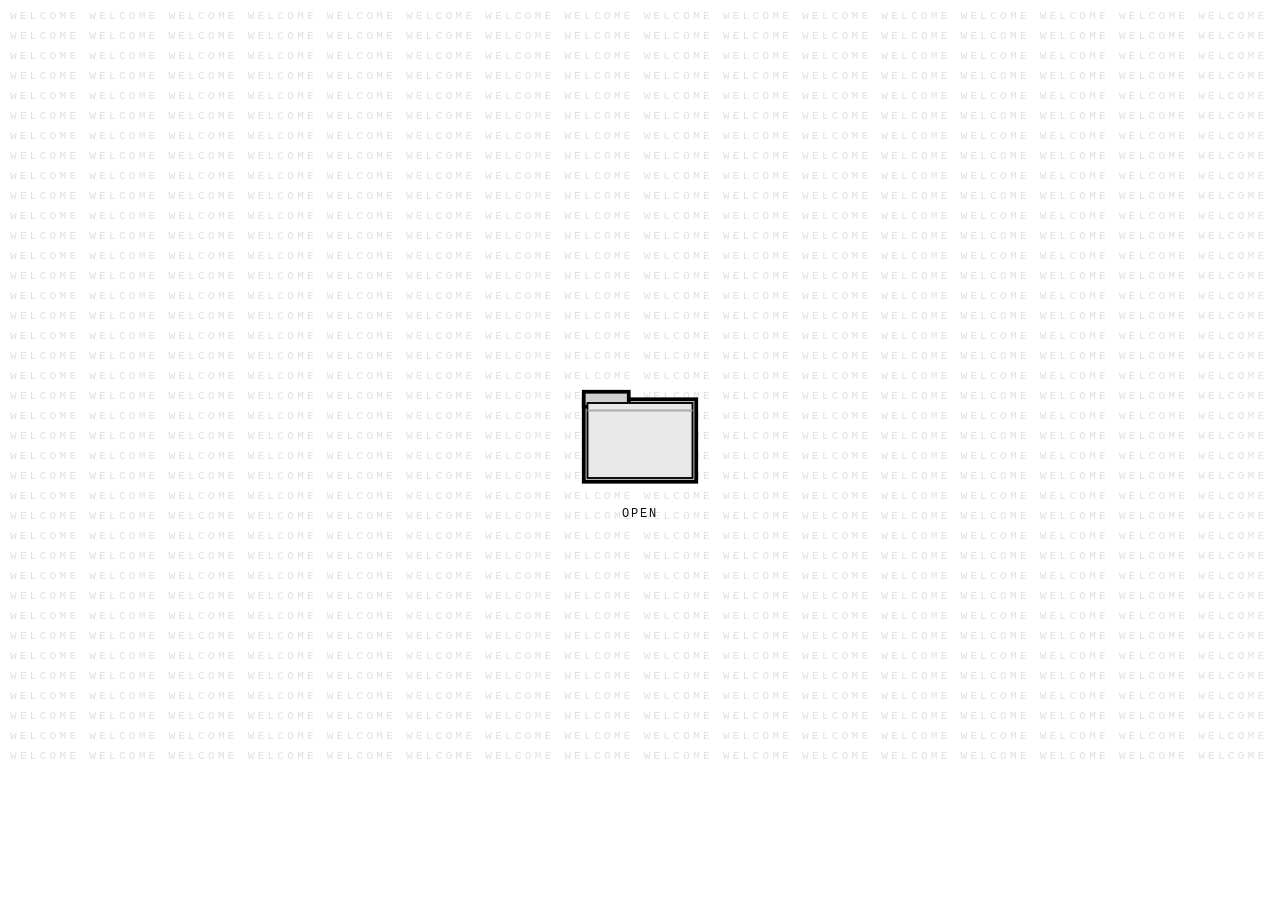
<file: index.html>
<!DOCTYPE html>
<html lang="en">
<head>
  <meta charset="UTF-8" />
  <meta name="viewport" content="width=device-width, initial-scale=1.0"/>
  <title>conerly</title>
  <style>
    * {
      box-sizing: border-box;
      margin: 0;
      padding: 0;
      font-family: 'Courier New', Courier, monospace;
    }

    body {
      background-color: #ffffff;
      min-height: 100vh;
      display: flex;
      justify-content: center;
      align-items: center;
      overflow: hidden;
    }

    .typewriter-bg {
      position: fixed;
      top: 0;
      left: 0;
      width: 100%;
      height: 100%;
      display: flex;
      flex-direction: column;
      gap: 8px;
      padding: 10px;
      z-index: 0;
      pointer-events: none;
    }

    .typewriter-row {
      font-size: 11px;
      letter-spacing: 0.3em;
      color: #e0e0e0;
      white-space: nowrap;
      overflow: hidden;
      text-transform: uppercase;
      animation: slide 12s linear infinite;
    }

    .typewriter-row:nth-child(even) {
      animation-duration: 15s;
      animation-delay: -5s;
    }

    .typewriter-row:nth-child(3n) {
      animation-duration: 10s;
      animation-delay: -2s;
    }

    @keyframes slide {
      0% { transform: translateX(100%); }
      100% { transform: translateX(-100%); }
    }

    .gate {
      position: relative;
      z-index: 1;
      display: flex;
      flex-direction: column;
      align-items: center;
      gap: 16px;
    }

    .folder-wrap {
      cursor: pointer;
      transition: transform 0.15s ease;
    }

    .folder-wrap:hover {
      transform: scale(1.05);
    }

    .folder-wrap svg {
      width: 120px;
      height: 106px;
      image-rendering: pixelated;
    }

    .open-label {
      font-size: 12px;
      letter-spacing: 0.15em;
      text-transform: uppercase;
      color: #111;
      cursor: pointer;
    }

    /* ── Open animation overlay ── */
    .open-overlay {
      position: fixed;
      top: 0; left: 0;
      width: 100%; height: 100%;
      background: #ffffff;
      z-index: 100;
      display: none;
      justify-content: center;
      align-items: center;
    }

    .open-overlay.active {
      display: flex;
      animation: openUp 0.8s ease forwards;
    }

    .open-overlay svg {
      width: 200px;
      height: 180px;
      image-rendering: pixelated;
      animation: folderOpen 0.8s ease forwards;
    }

    @keyframes openUp {
      0% { opacity: 1; }
      70% { opacity: 1; }
      100% { opacity: 0; }
    }

    @keyframes folderOpen {
      0% { transform: scale(1); }
      50% { transform: scale(1.3); }
      100% { transform: scale(2); opacity: 0; }
    }
  </style>
</head>
<body>

  <!-- Typewriter background -->
  <div class="typewriter-bg" id="typewriter-bg"></div>

  <!-- Center gate -->
  <div class="gate">
    <div class="folder-wrap" id="folder-btn">
      <svg viewBox="0 0 64 56" fill="none" xmlns="http://www.w3.org/2000/svg">
        <rect x="2" y="10" width="60" height="44" fill="#d0d0d0" stroke="#000" stroke-width="2"/>
        <rect x="2" y="6" width="24" height="8" fill="#d0d0d0" stroke="#000" stroke-width="2"/>
        <rect x="4" y="12" width="56" height="40" fill="#e8e8e8" stroke="#000" stroke-width="1"/>
        <line x1="4" y1="16" x2="60" y2="16" stroke="#aaa" stroke-width="1"/>
      </svg>
    </div>
    <div class="open-label">open</div>
  </div>

  <!-- Open animation overlay -->
  <div class="open-overlay" id="open-overlay">
    <svg viewBox="0 0 64 56" fill="none" xmlns="http://www.w3.org/2000/svg">
      <rect x="2" y="10" width="60" height="44" fill="#d0d0d0" stroke="#000" stroke-width="2"/>
      <rect x="2" y="6" width="24" height="8" fill="#d0d0d0" stroke="#000" stroke-width="2"/>
      <rect x="4" y="12" width="56" height="40" fill="#e8e8e8" stroke="#000" stroke-width="1"/>
      <line x1="4" y1="16" x2="60" y2="16" stroke="#aaa" stroke-width="1"/>
    </svg>
  </div>

  <script>
    // Build typewriter rows
    var bg = document.getElementById('typewriter-bg');
    var rows = Math.ceil(window.innerHeight / 24);
    for (var i = 0; i < rows; i++) {
      var row = document.createElement('div');
      row.className = 'typewriter-row';
      row.textContent = 'WELCOME WELCOME WELCOME WELCOME WELCOME WELCOME WELCOME WELCOME WELCOME WELCOME WELCOME WELCOME WELCOME WELCOME WELCOME WELCOME';
      bg.appendChild(row);
    }

    // Click folder to open
    document.getElementById('folder-btn').addEventListener('click', openFolder);
    document.querySelector('.open-label').addEventListener('click', openFolder);

    function openFolder() {
      var overlay = document.getElementById('open-overlay');
      overlay.classList.add('active');
      setTimeout(function() {
        window.location.href = 'home.html';
      }, 800);
    }
  </script>

</body>
</html>
</file>
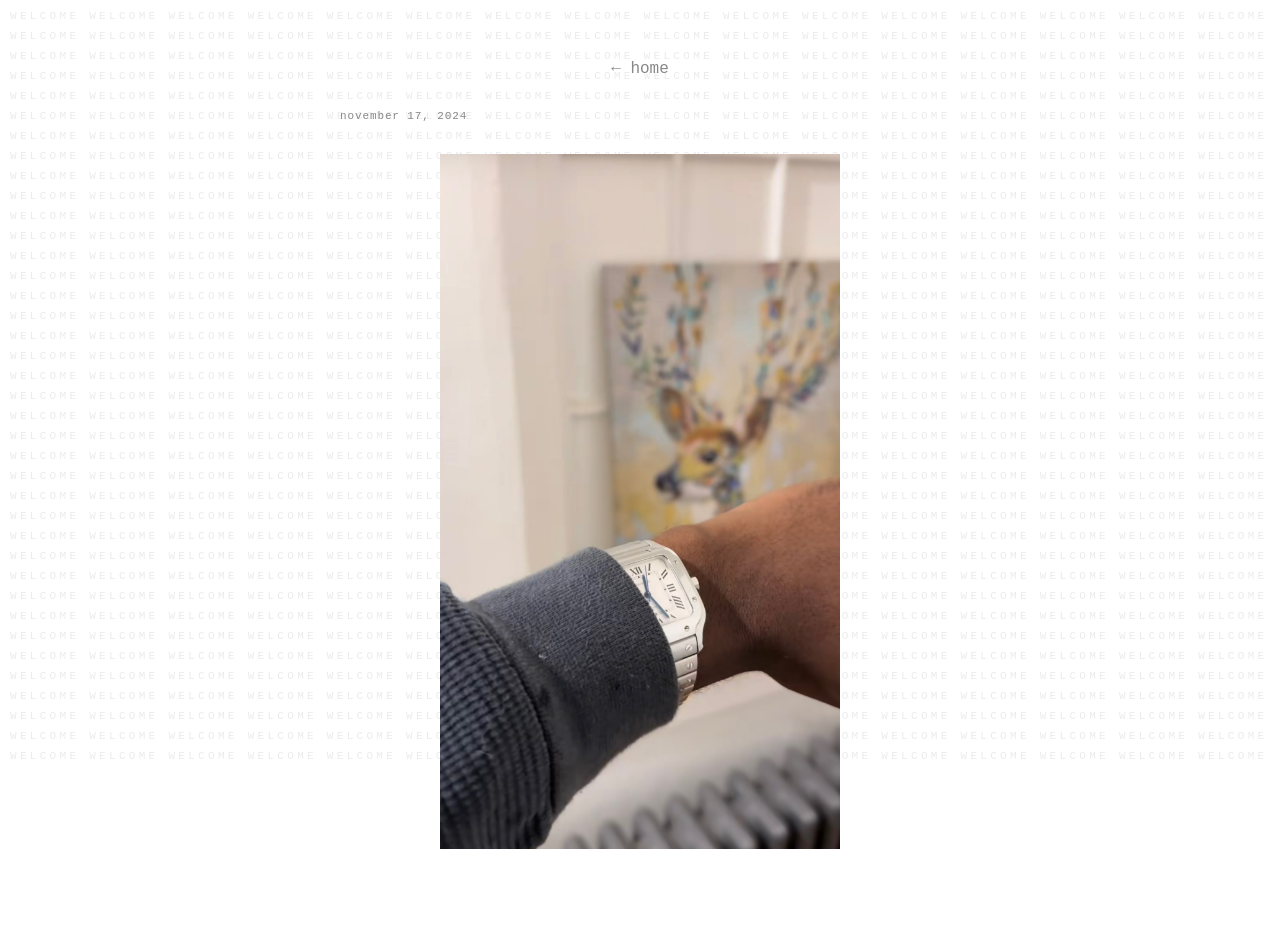
<file: folder1.html>
<!DOCTYPE html>
<html lang="en">
<head>
  <meta charset="UTF-8" />
  <meta name="viewport" content="width=device-width, initial-scale=1.0"/>
  <title>november 17, 2024</title>
  <link rel="stylesheet" href="style.css" />
  <style>
    .typewriter-bg {
      position: fixed;
      top: 0; left: 0;
      width: 100%; height: 100%;
      display: flex;
      flex-direction: column;
      gap: 8px;
      padding: 10px;
      z-index: 0;
      pointer-events: none;
    }
    .typewriter-row {
      font-size: 11px;
      letter-spacing: 0.3em;
      color: #ebebeb;
      white-space: nowrap;
      overflow: hidden;
      text-transform: uppercase;
      animation: slide 12s linear infinite;
    }
    .typewriter-row:nth-child(even) { animation-duration: 15s; animation-delay: -5s; }
    .typewriter-row:nth-child(3n) { animation-duration: 10s; animation-delay: -2s; }
    @keyframes slide {
      0% { transform: translateX(100%); }
      100% { transform: translateX(-100%); }
    }
    .container { position: relative; z-index: 1; }

    .date-label {
      font-size: 11px;
      letter-spacing: 0.08em;
      color: #888;
      font-family: 'Courier New', monospace;
      align-self: flex-start;
    }

    .folder-photo {
      width: 100%;
      max-width: 400px;
      display: block;
      -webkit-user-select: none;
      user-select: none;
      -webkit-touch-callout: none;
      pointer-events: none;
    }
  </style>
</head>
<body>

  <div class="typewriter-bg" id="typewriter-bg"></div>

  <main class="container">
    <a href="home.html" class="back-link">← home</a>
    <span class="date-label">november 17, 2024</span>
    <img src="folder1.jpg" alt="" class="folder-photo" draggable="false" oncontextmenu="return false;" />
  </main>

  <script>
    var bg = document.getElementById('typewriter-bg');
    var rows = Math.ceil(window.innerHeight / 24);
    for (var i = 0; i < rows; i++) {
      var row = document.createElement('div');
      row.className = 'typewriter-row';
      row.textContent = 'WELCOME WELCOME WELCOME WELCOME WELCOME WELCOME WELCOME WELCOME WELCOME WELCOME WELCOME WELCOME WELCOME WELCOME WELCOME WELCOME';
      bg.appendChild(row);
    }
  </script>

</body>
</html>
</file>
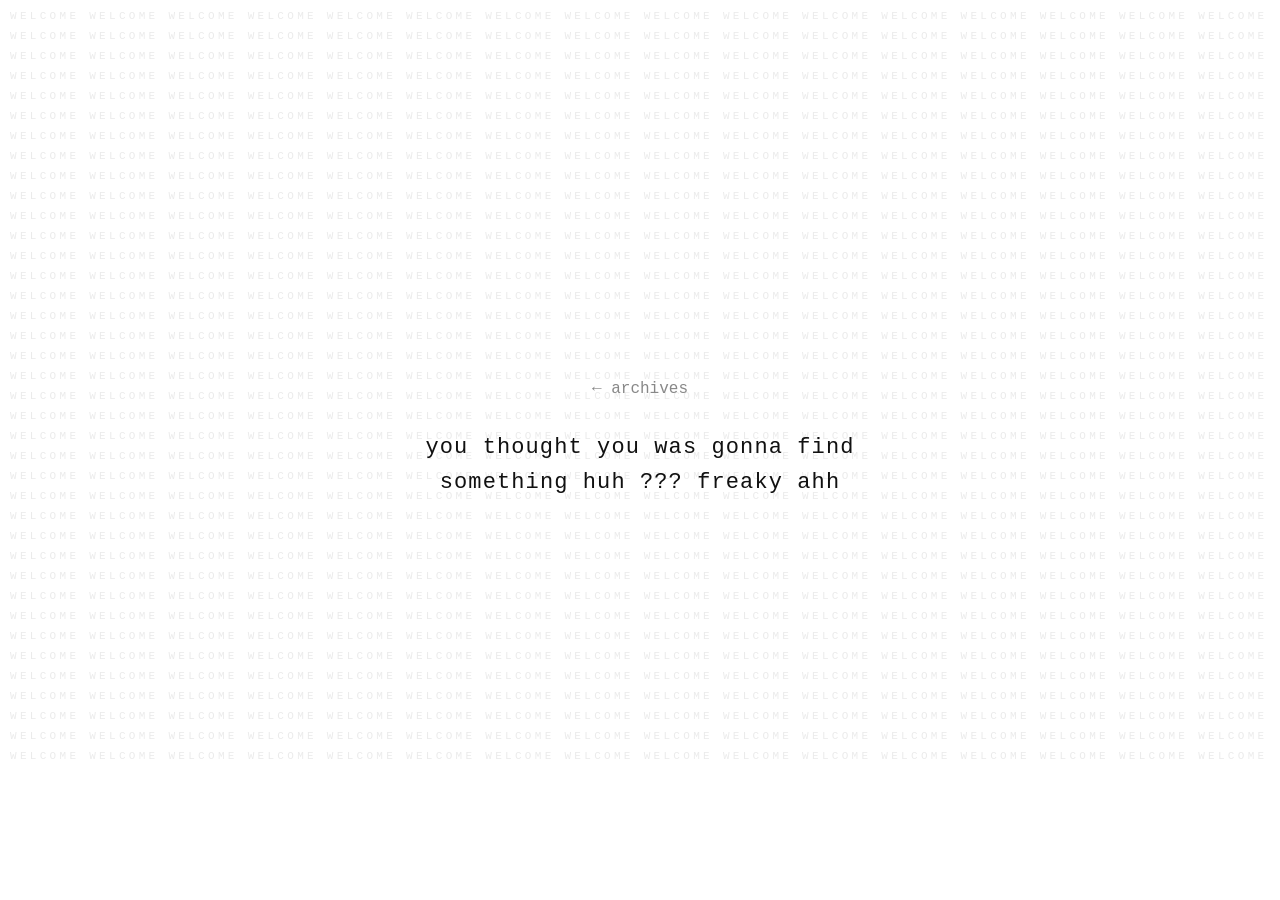
<file: lostfiles.html>
<!DOCTYPE html>
<html lang="en">
<head>
  <meta charset="UTF-8" />
  <meta name="viewport" content="width=device-width, initial-scale=1.0"/>
  <title>Lost Files</title>
  <link rel="stylesheet" href="style.css" />
  <style>
    .typewriter-bg {
      position: fixed;
      top: 0; left: 0;
      width: 100%; height: 100%;
      display: flex;
      flex-direction: column;
      gap: 8px;
      padding: 10px;
      z-index: 0;
      pointer-events: none;
    }
    .typewriter-row {
      font-size: 11px;
      letter-spacing: 0.3em;
      color: #ebebeb;
      white-space: nowrap;
      overflow: hidden;
      text-transform: uppercase;
      animation: slide 12s linear infinite;
    }
    .typewriter-row:nth-child(even) { animation-duration: 15s; animation-delay: -5s; }
    .typewriter-row:nth-child(3n) { animation-duration: 10s; animation-delay: -2s; }
    @keyframes slide {
      0% { transform: translateX(100%); }
      100% { transform: translateX(-100%); }
    }
    .container { position: relative; z-index: 1; }

    .message-text {
      font-size: 22px;
      line-height: 1.6;
      max-width: 500px;
      text-align: center;
      font-family: 'Courier New', monospace;
      letter-spacing: 0.05em;
    }
  </style>
</head>
<body>

  <div class="typewriter-bg" id="typewriter-bg"></div>

  <main class="container">
    <a href="archives.html" class="back-link">← archives</a>
    <p class="message-text">you thought you was gonna find something huh ??? freaky ahh</p>
  </main>

  <script>
    var bg = document.getElementById('typewriter-bg');
    var rows = Math.ceil(window.innerHeight / 24);
    for (var i = 0; i < rows; i++) {
      var row = document.createElement('div');
      row.className = 'typewriter-row';
      row.textContent = 'WELCOME WELCOME WELCOME WELCOME WELCOME WELCOME WELCOME WELCOME WELCOME WELCOME WELCOME WELCOME WELCOME WELCOME WELCOME WELCOME';
      bg.appendChild(row);
    }
  </script>

</body>
</html>
</file>
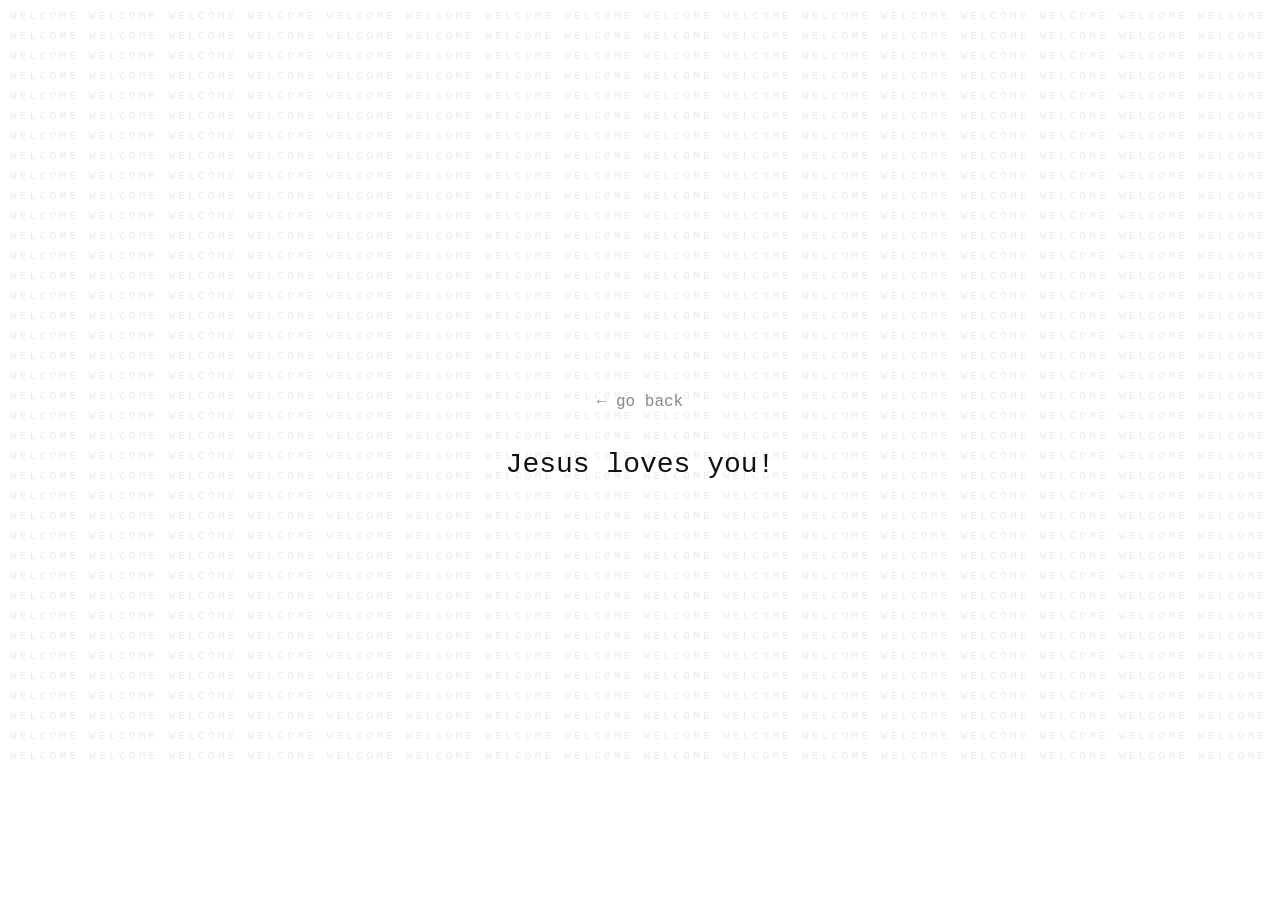
<file: message.html>
<!DOCTYPE html>
<html lang="en">
<head>
  <meta charset="UTF-8" />
  <meta name="viewport" content="width=device-width, initial-scale=1.0"/>
  <title>A Message</title>
  <link rel="stylesheet" href="style.css" />
  <style>
    .typewriter-bg {
      position: fixed;
      top: 0; left: 0;
      width: 100%; height: 100%;
      display: flex;
      flex-direction: column;
      gap: 8px;
      padding: 10px;
      z-index: 0;
      pointer-events: none;
    }
    .typewriter-row {
      font-size: 11px;
      letter-spacing: 0.3em;
      color: #ebebeb;
      white-space: nowrap;
      overflow: hidden;
      text-transform: uppercase;
      animation: slide 12s linear infinite;
    }
    .typewriter-row:nth-child(even) { animation-duration: 15s; animation-delay: -5s; }
    .typewriter-row:nth-child(3n) { animation-duration: 10s; animation-delay: -2s; }
    @keyframes slide {
      0% { transform: translateX(100%); }
      100% { transform: translateX(-100%); }
    }
    .container { position: relative; z-index: 1; }
  </style>
</head>
<body>
  <div class="typewriter-bg" id="typewriter-bg"></div>
  <main class="container">
    <a href="home.html" class="back-link">← go back</a>
    <p class="message-text">Jesus loves you! </p>
  </main>
  <script>
    var bg = document.getElementById('typewriter-bg');
    var rows = Math.ceil(window.innerHeight / 24);
    for (var i = 0; i < rows; i++) {
      var row = document.createElement('div');
      row.className = 'typewriter-row';
      row.textContent = 'WELCOME WELCOME WELCOME WELCOME WELCOME WELCOME WELCOME WELCOME WELCOME WELCOME WELCOME WELCOME WELCOME WELCOME WELCOME WELCOME';
      bg.appendChild(row);
    }
  </script>
</body>
</html>
</file>
<file: style.css>
*, *::before, *::after {
  box-sizing: border-box;
  margin: 0;
  padding: 0;
  font-family: 'Courier New', Courier, monospace;
}

body {
  background-color: #ffffff;
  color: #111111;
  min-height: 100vh;
  display: flex;
  justify-content: center;
  align-items: center;
  padding: 40px 20px 80px;
}

.container {
  max-width: 600px;
  width: 100%;
  display: flex;
  flex-direction: column;
  align-items: center;
  gap: 32px;
  animation: fadeIn 1.2s ease forwards;
}

.top-links {
  width: 100%;
  text-align: left;
}

.top-links a {
  color: #111;
  text-decoration: none;
  font-size: 18px;
  letter-spacing: 0.05em;
  border-bottom: 1px solid #111;
  transition: opacity 0.2s;
}

.top-links a:hover {
  opacity: 0.5;
}

.folder-grid {
  display: grid;
  grid-template-columns: 100px 1fr 100px;
  grid-template-rows: auto auto;
  align-items: center;
  gap: 16px;
  width: 100%;
}

.folder {
  display: flex;
  flex-direction: column;
  align-items: center;
  gap: 6px;
  text-decoration: none;
  color: #111;
  font-size: 13px;
  letter-spacing: 0.03em;
  transition: opacity 0.2s;
  image-rendering: pixelated;
}

.folder:hover {
  opacity: 0.5;
}

.folder svg {
  image-rendering: pixelated;
  width: 72px;
  height: 64px;
}

.folder span {
  font-size: 13px;
  letter-spacing: 0.05em;
}

.folder-bottom-left {
  grid-column: 1;
  grid-row: 2;
  align-self: start;
  margin-top: 8px;
}

.hero {
  grid-column: 2;
  grid-row: 1 / 3;
}

.hero video {
  width: 100%;
  display: block;
}

.socials {
  font-size: 14px;
  color: #555;
  display: flex;
  align-items: center;
  justify-content: space-between;
  width: 100%;
}

.socials-right {
  margin-left: auto;
}

.socials a {
  color: #888;
  text-decoration: none;
  transition: color 0.2s;
}

.socials a:hover {
  color: #111;
}

@keyframes fadeIn {
  from { opacity: 0; transform: translateY(10px); }
  to   { opacity: 1; transform: translateY(0); }
}

.message-text {
  font-size: 28px;
  line-height: 1.6;
  max-width: 500px;
  text-align: center;
}

.back-link {
  font-size: 16px;
  color: #888;
  text-decoration: none;
  margin-top: 20px;
}

.back-link:hover {
  color: #111;
}

.archive-title {
  font-size: 36px;
  letter-spacing: 0.05em;
}

.archive-section {
  display: flex;
  flex-direction: column;
  gap: 16px;
  width: 100%;
}

.photo-grid {
  display: grid;
  grid-template-columns: repeat(3, 1fr);
  gap: 8px;
}

.photo-grid img {
  width: 100%;
  aspect-ratio: 1;
  object-fit: cover;
  display: block;
  cursor: pointer;
}

.archive-link {
  font-size: 20px;
  color: #111;
  text-decoration: none;
  letter-spacing: 0.05em;
  border-bottom: 1px solid #111;
  width: fit-content;
  transition: opacity 0.2s;
}

.archive-link:hover {
  opacity: 0.5;
}

.lightbox-overlay {
  display: none;
  position: fixed;
  top: 0; left: 0;
  width: 100%; height: 100%;
  background: rgba(0,0,0,0.92);
  z-index: 999;
  justify-content: center;
  align-items: center;
  cursor: pointer;
  -webkit-tap-highlight-color: transparent;
}

.lightbox-overlay.active {
  display: flex;
}

.lightbox-overlay img {
  max-width: 92vw;
  max-height: 88vh;
  object-fit: contain;
}

.lightbox-overlay video {
  max-width: 92vw;
  max-height: 88vh;
  object-fit: contain;
}

.video-grid {
  display: grid;
  grid-template-columns: repeat(3, 1fr);
  gap: 8px;
  width: 100%;
}

.video-grid video {
  width: 100%;
  aspect-ratio: 9/16;
  object-fit: cover;
  display: block;
  cursor: pointer;
  background: #000;
}

.video-grid img {
  width: 100%;
  aspect-ratio: 1;
  object-fit: cover;
  display: block;
  cursor: pointer;
}

/* ————— DARK MODE ————— */
@media (prefers-color-scheme: dark) {
  body {
    background-color: #111;
    color: #efefef;
  }

  .top-links a {
    color: #efefef;
    border-bottom-color: #efefef;
  }

  .folder {
    color: #efefef;
  }

  .folder svg rect {
    fill: #444;
    stroke: #999;
  }

  .folder svg line {
    stroke: #666;
  }

  .socials a {
    color: #aaa;
  }

  .socials a:hover {
    color: #efefef;
  }

  .back-link {
    color: #aaa;
  }

  .back-link:hover {
    color: #efefef;
  }

  .archive-link {
    color: #efefef;
    border-bottom-color: #efefef;
  }

  .message-text {
    color: #efefef;
  }

  .typewriter-row {
    color: #2a2a2a;
  }
}
</file>
